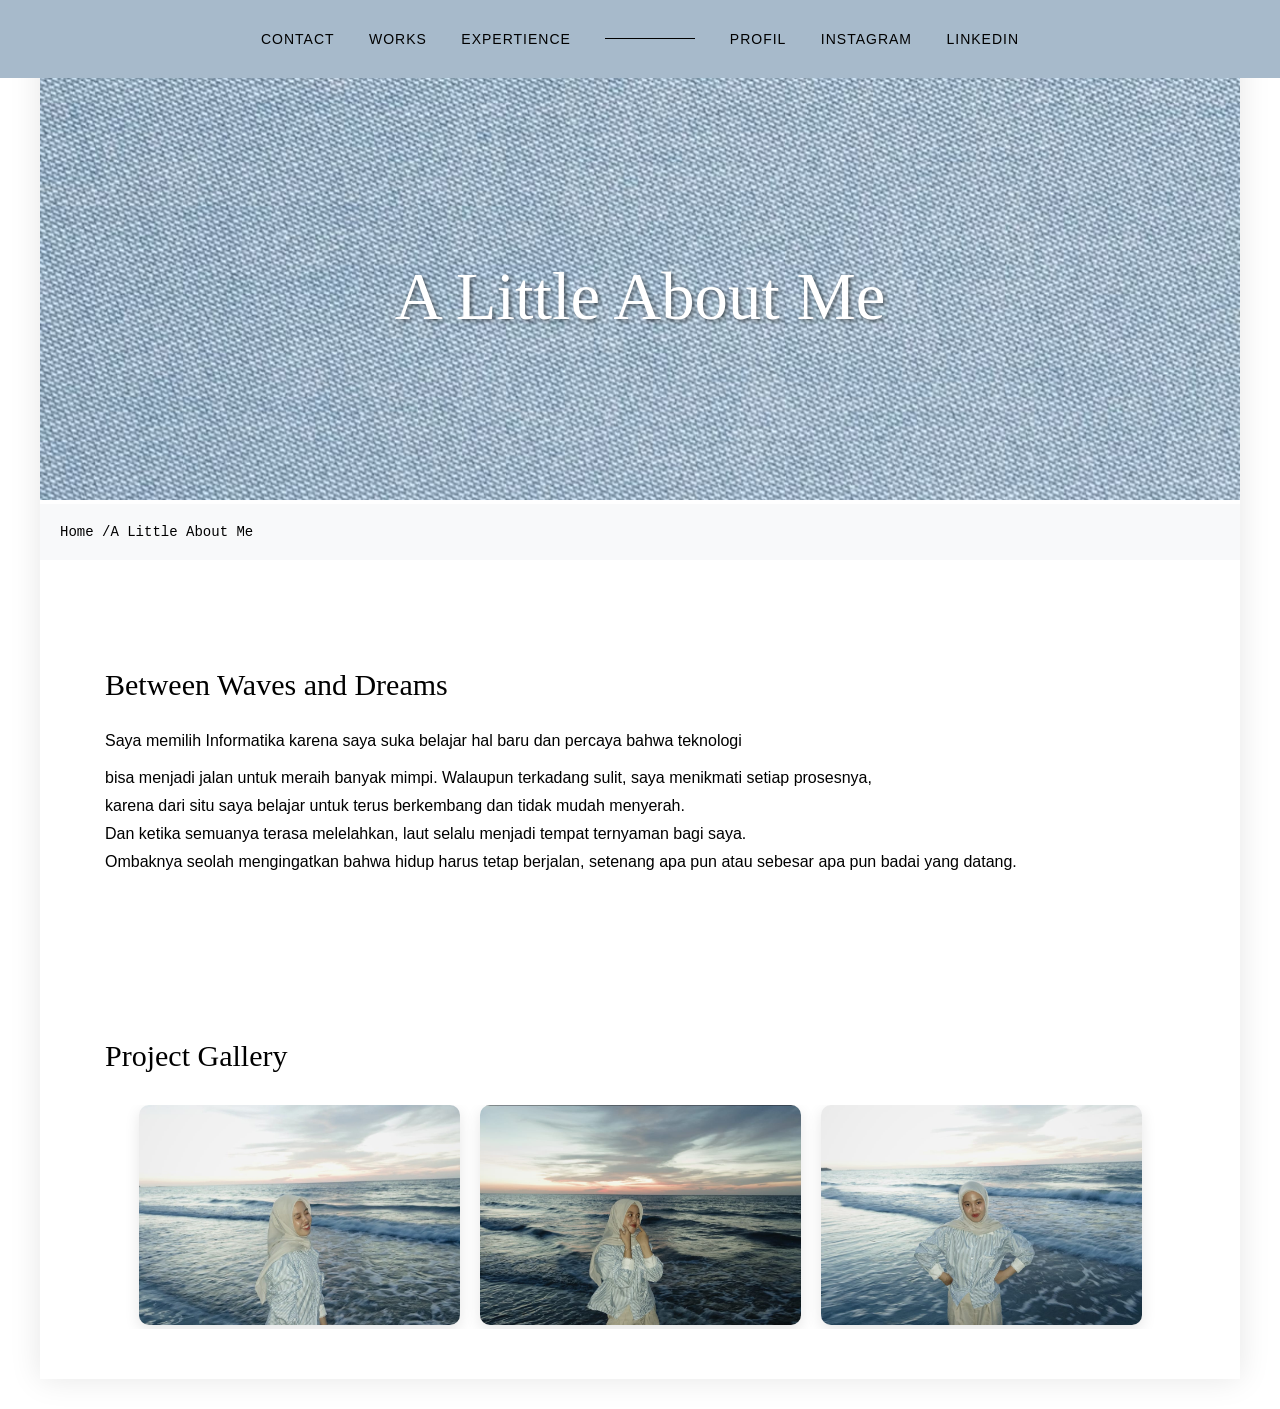
<file: detail.html>
<!DOCTYPE html>
<html>
<head>
	<meta charset="utf-8">
	<meta name="viewport" content="width=device-width, initial-scale=1.0">
	<title>Branding Strategy for Female Cosmetics</title>
	<link rel="stylesheet" href="css/bootstrap-grid.css" type="text/css">
	<link rel="stylesheet" href="css/styles.css" type="text/css">
	<link href="https://fonts.googleapis.com/css2?family=Inknut+Antiqua:wght@300;400;500;600;700;800;900&display=swap" rel="stylesheet">
	<style>
		.project-container {
			background-color: white;
			max-width: 1200px;
			margin: 0 auto;
			box-shadow: 0 0 30px rgba(0,0,0,0.1);
		}
		.full-width-image {
			width: 100%;
			height: 500px;
			object-fit: cover;
		}
		.breadcrumb {
			padding: 20px;
			background-color: #f8f9fa;
			font-family: 'IBM Plex Mono', monospace;
			font-size: 14px;
		}
		.breadcrumb a {
			color: black;
			text-decoration: none;
		}
		.breadcrumb a:hover {
			text-decoration: underline;
		}
		.project-title {
			position: absolute;
			top: 50%;
			left: 50%;
			font-size: 50pt;
			transform: translate(-50%, -50%);
			color: white;
			text-align: center;
			text-shadow: 2px 2px 4px rgba(0,0,0,0.5);
		}
		.image-container {
			position: relative;
		}
		
		/* Slider Styles */
		.project-slider {
			position: relative;
			width: 100%;
			overflow: hidden;
		}
		.slider-container {
			display: flex;
			transition: transform 0.5s ease;
			width: 300%;
		}
		.slider-slide {
			width: 33.33%;
			flex-shrink: 0;
		}
		.slider-slide img {
			width: 100%;
			height: 500px;
			object-fit: cover;
		}
		.slider-controls {
			position: absolute;
			bottom: 20px;
			left: 50%;
			transform: translateX(-50%);
			display: flex;
			gap: 10px;
		}
		.slider-dot {
			width: 10px;
			height: 10px;
			background-color: rgba(255,255,255,0.5);
			border-radius: 50%;
			cursor: pointer;
			transition: background-color 0.3s;
		}
		.slider-dot.active {
			background-color: white;
		}
		
		/* Slider Checkbox Hack */
		.slider-toggle {
			display: none;
		}
		#slide1:checked ~ .slider-container {
			transform: translateX(0);
		}
		#slide2:checked ~ .slider-container {
			transform: translateX(-33.33%);
		}
		#slide3:checked ~ .slider-container {
			transform: translateX(-66.66%);
		}

		.project-slider{
			display: flex;
			justify-content: center;
			margin-top: 30px;
				}

		.slider-container{
			display: flex;
			gap: 20px;
			width: 100%;
			justify-content: center;
		}

		.slider-slide{
			width: 30%;
		}

		.slider-slide img{
			width: 100%;
			height: 220px;
			object-fit: cover;
			border-radius: 10px;
		}
		.slider-controls{
			display: none;
		}
	</style>
	
</head>

<body>
	<nav>
		<ul>
			<li><a href="../index.html#contact">contact</a></li>
			<li>works</li>
			<li>expertience</li>
			<li class="empty"></li>
			<li><a href="profil.html">profil</a></li>
			<li><a href="https://www.instagram.com/usnisaa._?igsh=ZnUzdGQybzJwYWk1" target="_blank">instagram</a></li>
			<li>linkedin</li>
		</ul>
	</nav>

	<div class="project-container">
		<div class="image-container">
			<img src="img/biru1.jpg" class="full-width-image" alt="A Little About Me">
			<h1 class="project-title">A Little About Me</h1>
		</div>
		<div class="breadcrumb">
			<a href="../index.html">Home</a> /A Little About Me
		</div>
		
		<section class="project">
			<div class="container">
				<div class="row">
					<div class="col-sm">
						<h2>Between Waves and Dreams</h2>
						<p>Saya memilih Informatika karena saya suka belajar hal baru dan percaya bahwa teknologi</p>
						<ul>
							<li>bisa menjadi jalan untuk meraih banyak mimpi. Walaupun terkadang sulit, saya menikmati setiap prosesnya, </li>
							<li>karena dari situ saya belajar untuk terus berkembang dan tidak mudah menyerah.</li>
							<li>Dan ketika semuanya terasa melelahkan, laut selalu menjadi tempat ternyaman bagi saya. </li>
							<li>Ombaknya seolah mengingatkan bahwa hidup harus tetap berjalan, setenang apa pun atau sebesar apa pun badai yang datang.</li>
						</ul>
					</div>
				</div>
			</div>
		</section>


		<section class="project">
			<div class="container">
				<div class="row">
					<div class="col-sm">
						<h2>Project Gallery</h2>
						<div class="project-slider">
							<input type="radio" name="slider" id="slide1" class="slider-toggle" checked>
							<input type="radio" name="slider" id="slide2" class="slider-toggle">
							<input type="radio" name="slider" id="slide3" class="slider-toggle">
							
							<div class="slider-container">
								<div class="slider-slide">
									<img src="./img/nisa2.jpeg" alt="Dashboard App">
								</div>
								<div class="slider-slide">
									<img src="./img/nisaaa1.jpeg" alt="Cosmetics Project">
								</div>
								<div class="slider-slide">
									<img src="./img/nisaaa2.jpeg" alt="iPad App">
								</div>
							</div>
							
							<div class="slider-controls">
								<label for="slide1" class="slider-dot"></label>
								<label for="slide2" class="slider-dot"></label>
								<label for="slide3" class="slider-dot"></label>
							</div>
						</div>
					</div>
				</div>
			</div>
		</section>
	</div>
</body>
	</html>
</file>
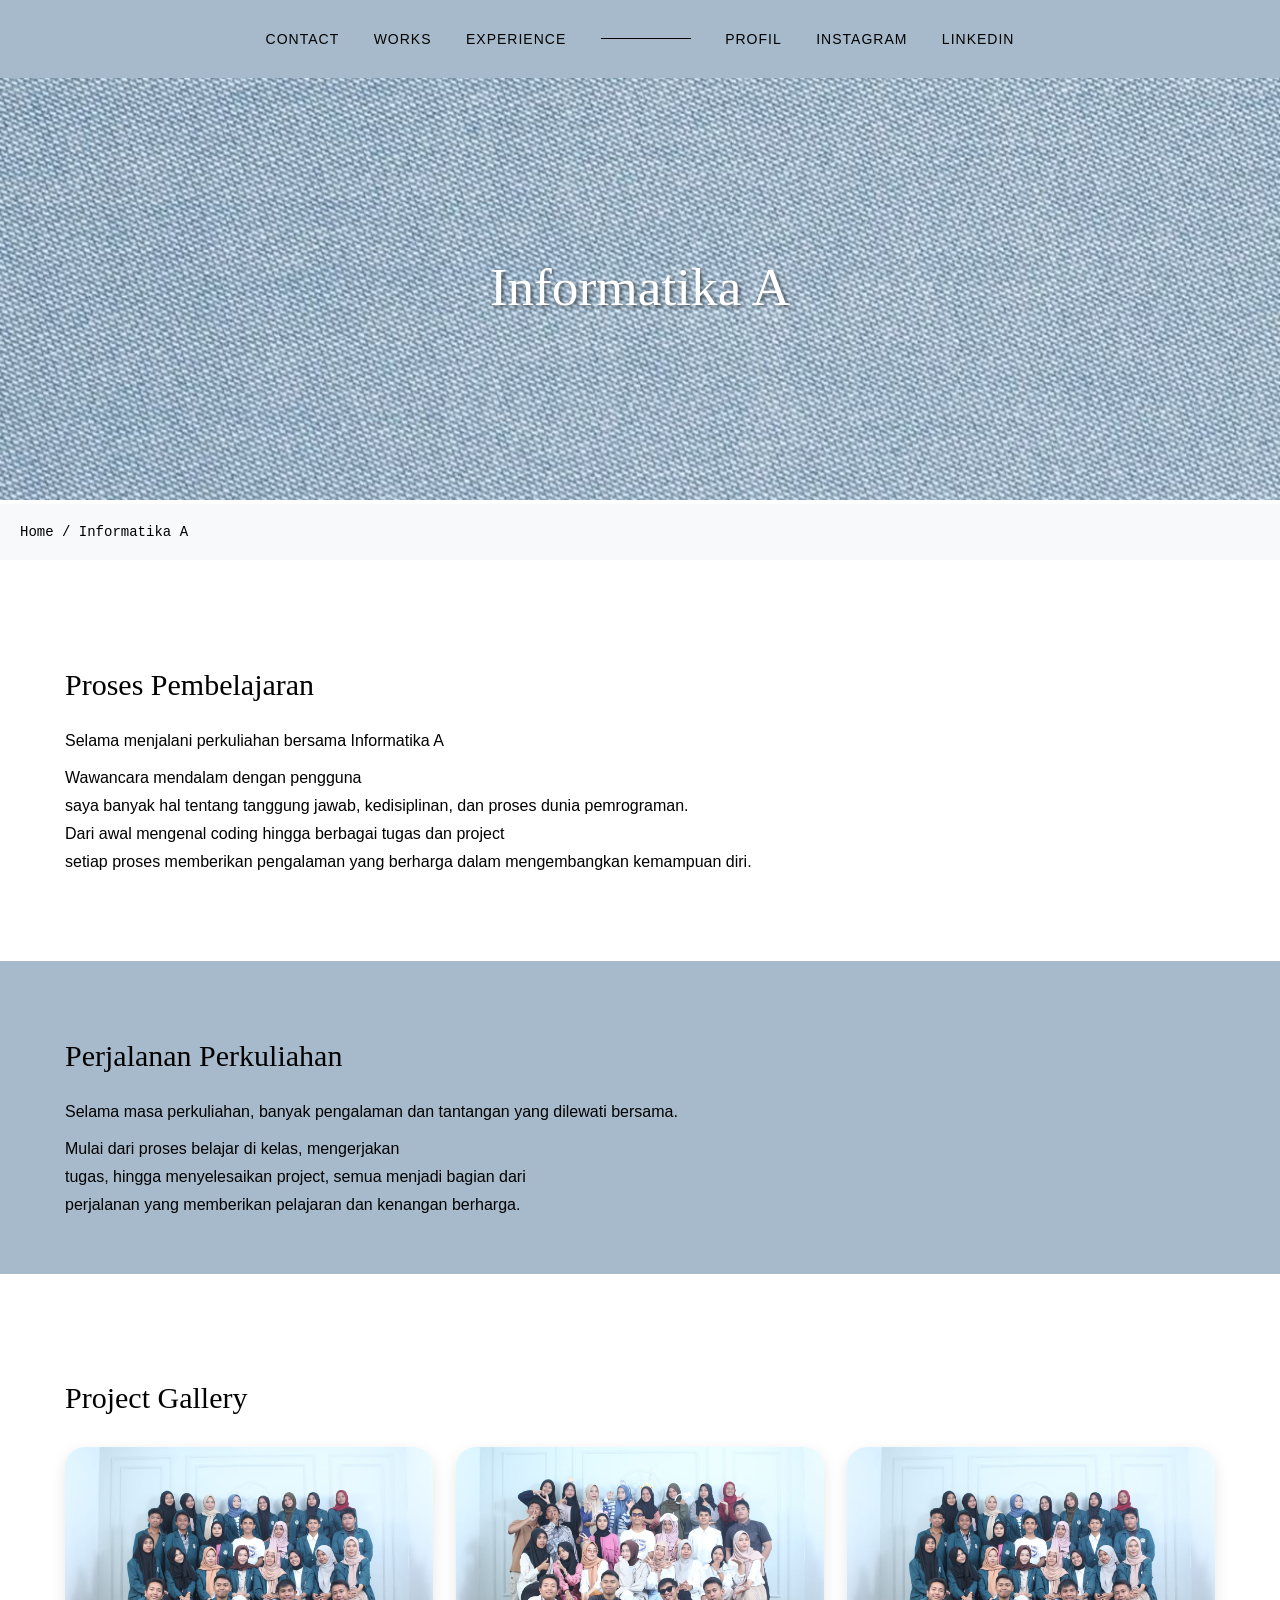
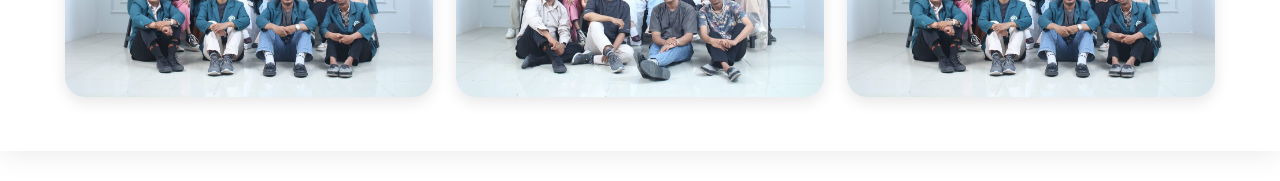
<file: detail2.html>
<!DOCTYPE html>
<html>
<head>
	<meta charset="utf-8">
	<meta name="viewport" content="width=device-width, initial-scale=1.0">
	<title>User Experience Design for Dashboard App</title>

	<link rel="stylesheet" href="css/bootstrap-grid.css" type="text/css">
	<link rel="stylesheet" href="css/styles.css" type="text/css">

	<link href="https://fonts.googleapis.com/css2?family=Inknut+Antiqua:wght@300;400;500;600;700;800;900&display=swap" rel="stylesheet">

	<style>

		.project-container {
			background-color: white;
			width: 100%;
			box-shadow: 0 0 30px rgba(0,0,0,0.1);
		}

		.container {
			max-width: 1200px;
			margin: 0 auto;
		}

		.full-width-image {
			width: 100%;
			height: 500px;
			object-fit: cover;
		}

		.image-container {
			position: relative;
		}

		.project-title {
			position: absolute;
			top: 50%;
			left: 50%;
			font-size: 40pt;
			transform: translate(-50%, -50%);
			color: white;
			text-align: center;
			text-shadow: 2px 2px 4px rgba(0,0,0,0.5);
		}

		.breadcrumb {
			padding: 20px;
			background-color: #f8f9fa;
			font-family: 'IBM Plex Mono', monospace;
			font-size: 14px;
		}

		.breadcrumb a {
			color: black;
			text-decoration: none;
		}

		.breadcrumb a:hover {
			text-decoration: underline;
		}

		/* PROJECT GALLERY */

		.project-slider{
			margin-top: 30px;
		}

		.slider-container{
			display: flex;
			gap: 20px;
			justify-content: space-between;
		}

		.slider-slide{
			width: 32%;
		}

		.slider-slide img{
			width: 100%;
			height: 250px;
			object-fit: cover;
			border-radius: 20px;
			box-shadow: 0 5px 15px rgba(0,0,0,0.1);
			transition: 0.3s;
		}

		.slider-slide img:hover{
			transform: scale(1.03);
		}
	</style>
</head>
<body>
	<nav>
		<ul>
			<li><a href="../index.html#contact">contact</a></li>
			<li>works</li>
			<li>experience</li>
			<li class="empty"></li>
			<li><a href="profil.html">profil</a></li>
			<li><a href="https://www.instagram.com/usnisaa._?igsh=ZnUzdGQybzJwYWk1" target="_blank">instagram</a></li>
			<li>linkedin</li>
		</ul>
	</nav>

	<div class="project-container">

		<!-- HERO -->
		<div class="image-container">
			<img src="./img/biru1.jpg" 
			class="full-width-image" 
			alt="Dashboard App UX Design Project">
			<h1 class="project-title">
				Informatika A
			</h1>
		</div>
		<div class="breadcrumb">
			<a href="../index.html">Home</a> / Informatika A
		</div>

		<section class="project" style="padding-top: 50px;">
			<div class="container">
				<div class="row">
					<div class="col-sm">
						<h2>Proses Pembelajaran</h2>
						<p>
							Selama menjalani perkuliahan bersama Informatika A
						</p>
						<ul>
					 		<li>Wawancara mendalam dengan pengguna</li>
							<li>saya banyak hal tentang tanggung jawab, kedisiplinan, dan proses dunia pemrograman.</li>
							<li>Dari awal mengenal coding hingga berbagai tugas dan project</li>
							<li> setiap proses memberikan pengalaman yang berharga dalam mengembangkan kemampuan diri.</li>
						</ul>
					</div>
				</div>
			</div>
		</section>

		<section class="project blue">
			<div class="container">
				<div class="row">
					<div class="col-sm">
						<h2>Perjalanan Perkuliahan</h2>
						<p>
							Selama masa perkuliahan, banyak pengalaman dan tantangan yang dilewati bersama.
						</p>
						<ul>
							<li>Mulai dari proses belajar di kelas, mengerjakan</li>
							<li>tugas, hingga menyelesaikan project, semua menjadi bagian dari</li>
							<li> perjalanan yang memberikan pelajaran dan kenangan berharga.</li>
						</ul>
					</div>
				</div>
			</div>
		</section>

		<section class="project">
			<div class="container">
				<div class="row">
					<div class="col-sm">
						<h2>Project Gallery</h2>
						<div class="project-slider">
							<div class="slider-container">
								<div class="slider-slide">
									<img src="./img/if.1.jpeg" alt="">
								</div>
								<div class="slider-slide">
									<img src="./img/if1.2.jpeg" alt="">
								</div>
								<div class="slider-slide">
									<img src="./img/if.1.jpeg" alt="">
								</div>
							</div>
						</div>
					</div>
				</div>
			</div>
		</section>
	</div>
</body>
</html>
</file>
<file: css/styles.css>
body{
	font-family: 'Poppins', sans-serif;
}
body, ul{
	margin: 0;
	padding:0;
}

h1,h2, .skill-list {
	font-family: 'Titan One', cursive;

}

img{
	/*this limit width image*/
	max-width: 100%;
}
nav{
	background-color: #A7BACB;
	position: fixed;
	z-index: 1;
	width: 100%;
}
header{
	top:70px;
	position: relative;
	margin-bottom:  220px;
	background-image: url('../img/background.png');
	background-repeat: no-repeat;
	background-size: cover;
	background-position-y: -140px; 
}

nav ul li{
	display: inline-block;
	margin: 0 15px;
	padding:0;
	text-transform: uppercase;
	letter-spacing: 1px;
	font-size: 14px;
}

nav ul{
	margin: 0 auto;
	text-align: center;
	padding: 30px;

}

h1{
	font-size: 100px;
	line-height: 130%;
}
h2{
	font-size: 30px;
	line-height: 130%;
}
h1, h2{
	font-weight: normal;
}
p{
	line-height: 150%;
}

ul li{
	list-style: none;
	margin: 10px 0;
}

.button{
	border: 1px solid black;
	font-size: 15px;
	border-radius: 20px;
	text-decoration: none;
	color: black;
	padding: 10px 20px;
	margin-top:40px;
	display: inline-block;
	transition: background 0.5s ease-in-out;
}
.button:hover{
	background:black;
	color: white; 

}
figcaption{
	font-size: 10px;
	margin-top: 10px;
}

.intro-img{
	box-shadow: 1px 2px 30px rgba(0,0,0,0.2);
	margin-top: 30px;

}

.skill-list {
	text-align: center;
	font-size: 50px;
	line-height: 150%;
	margin-bottom:130px;
}
.project{
	margin: 30px 0; 
	padding: 50px;
}

.blue{
	background-color: #A7BACB;
}

.project .button{
	margin-top: 10px;
}
footer{
	text-align: center;
	margin:100px;

}
footer h2{
	font-size: 50px;
	margin-bottom:100px; 

}
.right-alignment{
	text-align: right;
}

li.empty{
	width: 90px;
	border-top: 1px solid black;
	top:-5px;
	position: relative; 
}

nav li a{
	text-decoration: none;
	color: black;
}
nav li a:hover{
	text-decoration: underline;
}

//* PROJECT GALLERY */

.project-slider{
	margin-top: 30px;
	overflow: hidden;
}

.slider-container{
	display: flex;
	gap: 20px;
	justify-content: space-between;
}

.slider-slide{
	width: 32%;
}

.slider-slide img{
	width: 100%;
	height: 250px;
	object-fit: cover;
	border-radius: 20px;
	box-shadow: 0 5px 15px rgba(0,0,0,0.1);
	transition: 0.3s;
}

.slider-slide img:hover{
	transform: scale(1.03);
}

.slider-controls{
	display: none;
}

/* Hilangkan tombol titik */
.slider-controls{
    display: none;
}
</file>
